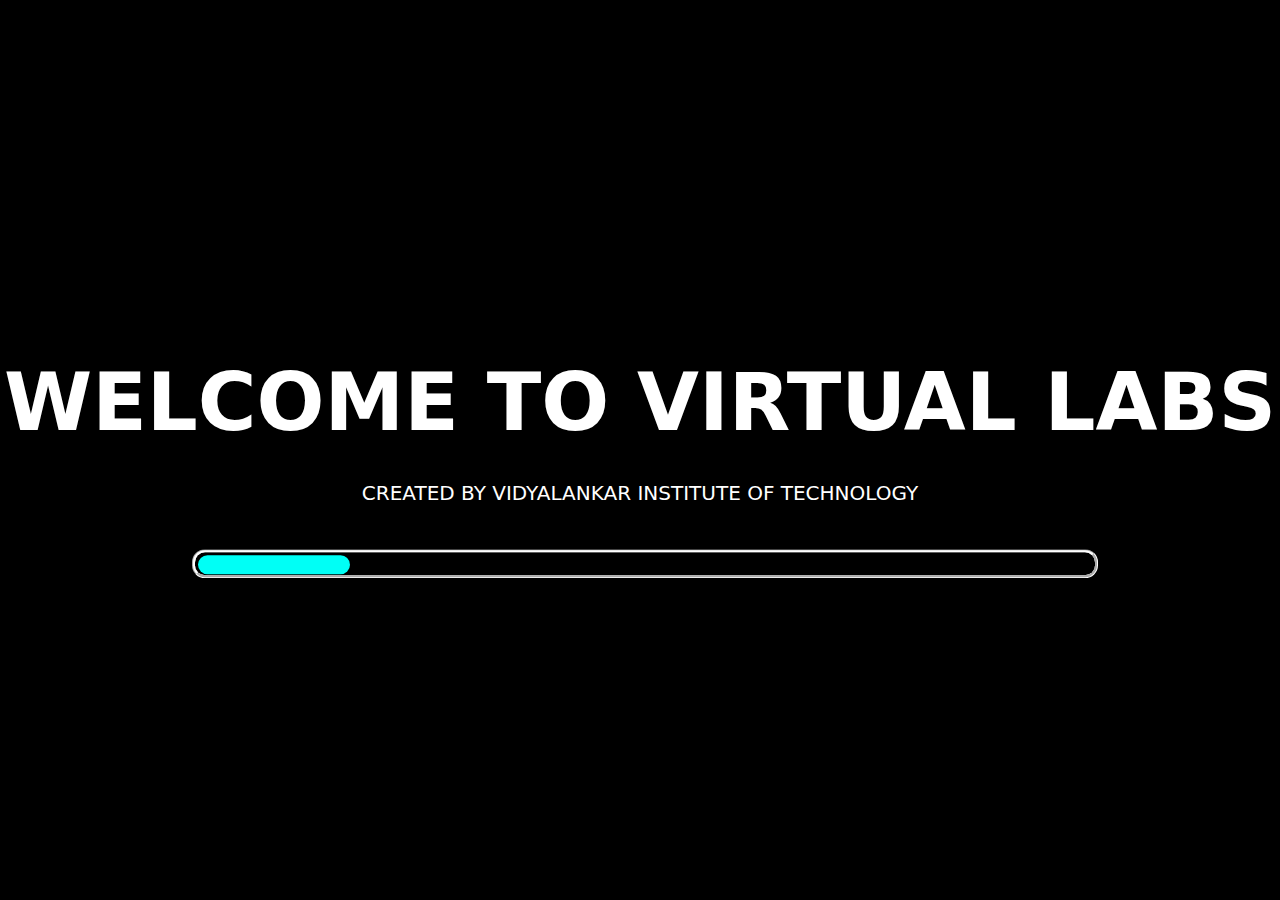
<file: index.html>
<!DOCTYPE html>
<html lang="en" dir="ltr">

<head>
  <meta charset="utf-8">
  <title>Loading Animation</title>
  <link rel="stylesheet" href="./css/loader.css">
  <script src="./javascript/loader.js"></script>
  <script>
    // Function to check screen size and load or block page accordingly
    function checkScreenSize() {
      if (window.innerWidth < 768) { // If screen width is less than 768 pixels
        document.getElementById("pageContent").style.display = "none"; // Hide the page content
        document.getElementById("mobileMessage").style.display = "block"; // Show the message for mobile devices
      } else {
        document.getElementById("pageContent").style.display = "block"; // Show the page content
        document.getElementById("mobileMessage").style.display = "none"; // Hide the message for mobile devices
      }
    }

    // Execute the checkScreenSize function when the window loads
    window.onload = function() {
      checkScreenSize();
    };
  </script>
  <style>
    /* CSS for the message for mobile devices */
    #mobileMessage {
      display: none;
      position: fixed;
      top: 50%;
      left: 50%;
      transform: translate(-50%, -50%);
      background-color: #fff;
      padding: 20px;
      border: 1px solid #ccc;
      border-radius: 5px;
      text-align: center;
      box-shadow: 0 0 10px rgba(0, 0, 0, 0.2);
      z-index: 9999;
    }
  </style>
</head>

<body>
  <div id="pageContent" class="loading">
    <div class="text"> WELCOME TO VIRTUAL LABS</div>
    <div class="subtext">CREATED BY VIDYALANKAR INSTITUTE OF TECHNOLOGY</div>
    <label class="percent">100%</label>
    <div class="progress-bar">
      <div class="progress"></div>
    </div>
  </div>

  <!-- Message for mobile devices -->
  <div id="mobileMessage">
    <p>For the best experience, we suggest using a desktop or laptop to fully utilize our platform's features. Thank you for your understanding.</p>
  </div>

  <script>
    var text = document.querySelector('.text');
    var percent = document.querySelector('.percent');
    var progress = document.querySelector('.progress');
    var count = 4;
    var per = 16;
    var loading = setInterval(animate, 40);

    function animate() {
      if (count == 224) {
        text.textContent = "  WELCOME TO VIRTUAL LABS";
        text.style.fontSize = "70px";
        text.classList.add("add");
        clearInterval(loading);
      } else {
        per = per + 4;
        count = count + 1;
        progress.style.width = per + 'px';
        percent.textContent = count + '%';
      }
    }
  </script>
</body>

</html>
</file>
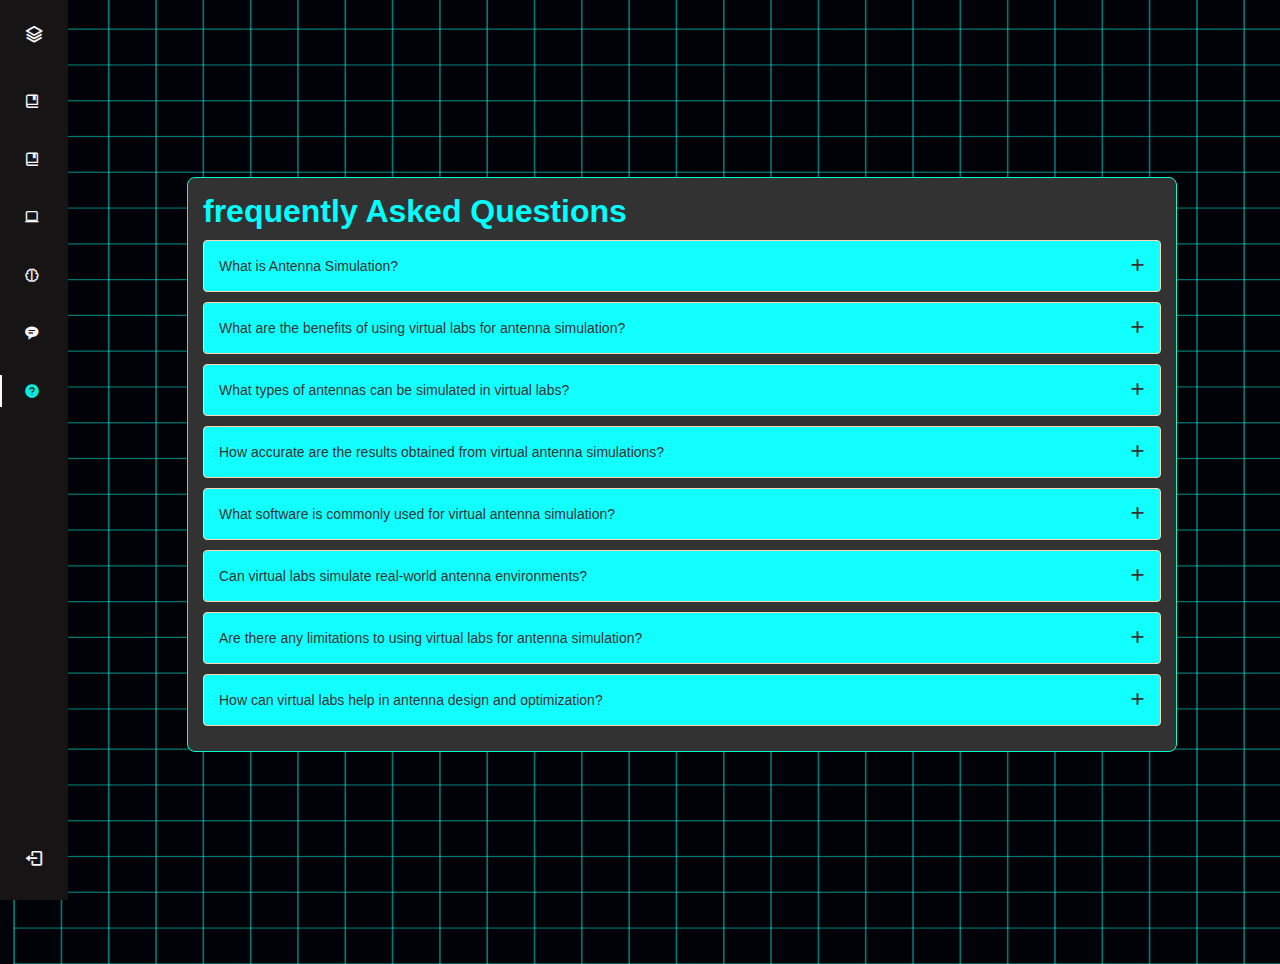
<file: html/faq.html>
<!DOCTYPE html>
<html lang="en">
    <head>
        <meta charset="UTF-8">
        <meta name="viewport" content="width=device-width, initial-scale=1.0">

        <!-- ===== BOX ICONS ===== -->
         <!-- These 3 links are only for icons -->
    <link rel="stylesheet" href="https://cdnjs.cloudflare.com/ajax/libs/font-awesome/6.1.1/css/all.min.css">
    <link rel="stylesheet" href="https://fonts.googleapis.com/css2?family=Material+Symbols+Rounded:opsz,wght,FILL,GRAD@20..48,100..700,0..1,-50..200" />
    <link rel="stylesheet" href="https://fonts.googleapis.com/icon?family=Material+Icons">
        <link href='https://cdn.jsdelivr.net/npm/boxicons@2.0.5/css/boxicons.min.css' rel='stylesheet'>
        <link rel="preconnect" href="https://fonts.googleapis.com">
        <link rel="preconnect" href="https://fonts.gstatic.com" crossorigin="">
        <!-- ===== CSS ===== -->
        <link rel="stylesheet" href="../css/faq.css">
        <script src="https://ajax.googleapis.com/ajax/libs/jquery/3.2.0/jquery.min.js"></script>
        <script src="https://netdna.bootstrapcdn.com/bootstrap/3.1.1/js/bootstrap.min.js"></script>

        <title>Theory</title>
    </head>
    <body>
        <body id="body-pd">
           
     
           
            <div class="l-navbar" id="nav-bar">
                <nav class="nav">
                    <div>
                        <a href="#" class="nav__logo">
                            <i class='bx bx-layer nav__logo-icon'></i>
                            <span class="nav__logo-name">Virtual Labs</span>
                        </a>
            
                        <div class="nav__list">
                        

                            <a href="#" class="nav__link " onmouseover="playhover()">
                                <i class='bx bx-book-bookmark' onclick="window.location.href='./Introduction.html'"></i>
                                <span class="nav__name" onclick="window.location.href='./Introduction.html'">Introduction</span>
                            </a>
            
            
                            <a href="#" class="nav__link " onmouseover="playhover()">
                                <i class='bx bx-book-bookmark' onclick="window.location.href='./Theory.html'"></i>
                                <span class="nav__name" onclick="window.location.href='./Theory.html'">Theory</span>
                            </a>
            
                            <a href="#" class="nav__link "  onmouseover="playhover()">
                                <i class='bx bx-laptop'onclick="window.location.href='./simulation.html'" ></i>
                                <span class="nav__name" onclick="window.location.href='./simulation.html'">Simulation</span>
                            </a>
                            <a href="#" class="nav__link "  onmouseover="playhover()">
                                <i class='bx bx-brain' onclick="window.location.href='./quiz.html'"></i>
                                <span class="nav__name"    onclick="window.location.href='./quiz.html'">Quiz</span>
                            </a>
                            <a href="#" class="nav__link" onmouseover="playhover()">
                                <i class='bx bxs-message-rounded-detail' onclick="window.location.href='https://t.me/LabBot_ai'"></i>
                                <span class="nav__name" onclick="window.location.href='https://t.me/LabBot_ai'">Chatbot</span>
                            </a>
            
                            <a href="#" class="nav__link active"  onmouseover="playhover()">
                                <i class='bx bxs-help-circle'onclick="window.location.href='./faq.html'"></i>
                                <span class="nav__name"  onclick="window.location.href='./faq.html'">FAQ</span>
                            </a>
                        </div>
                    </div>
            
                    <a href="#" class="nav__link" onmouseover="playudio()">
                        <i class='bx bx-log-out nav__icon' onmouseover="playhover()"></i>
                        <span class="nav__name" onclick="window.location.href='/index.html'">Log Out</span>
                    </a>
                </nav>
            </div>
            
            <audio id="buttonudio" src="../assests/audios/cliccks.mp3"></audio>
            <audio id="buttonhover" src="../assests/audios/hovvers.mp3"></audio>
            
            <script>
                function playclick() {
                    var audio = document.getElementById('buttonudio');
                    audio.play();
                }
        
                function playhover() {
                    var audio = document.getElementById('buttonhover');
                    audio.play();
                }
            </script>
            
          
    
        <div class="accordion">
            <div class="discription" >
                <h1>frequently Asked Questions</h1>
            </div>
       
            <div class="accordion-content">
                <header>
                    <span class="title">What is Antenna Simulation?</span>
                    <i class="fa-solid fa-plus" onclick="playhover()"></i>
                </header>
    
                <p class="description">
                  Antenna simulation involves using software tools to model, analyze, and optimize the performance of antennas. It helps engineers predict how antennas will behave in different environments, frequencies, and configurations without physical prototyping. By simulating factors like radiation patterns, impedance matching, and gain, engineers can refine antenna designs for better performance in real-world applications like telecommunications, radar, and wireless networks.
                </p>
            </div>
    
            <div class="accordion-content">
                <header>
                    <span class="title">What are the benefits of using virtual labs for antenna simulation?</span>
                    <i class="fa-solid fa-plus" onclick="playhover()"></i>
                </header>
    
                <p class="description">
                    Antenna simulation saves time and costs by predicting antenna behavior before physical prototyping. It optimizes design parameters like radiation patterns and impedance matching, ensuring better performance in various environments and frequencies. This accelerates innovation in telecommunications, radar, and wireless networks by enabling efficient exploration of complex configurations and technologies.
                </p>
            </div>
            <div class="accordion-content">
                <header>
                    <span class="title">What types of antennas can be simulated in virtual labs?</span>
                    <i class="fa-solid fa-plus" onclick="playhover()"></i>
                </header>
    
                <p class="description">
                    Virtual labs can simulate diverse antennas like dipoles, patches, Yagi-Udas, microstrips, and more. These simulations cover parameters such as radiation patterns, impedance matching, and frequency response, enabling comprehensive antenna analysis and optimization.
                </p>
            </div>
            <div class="accordion-content">
                <header>
                    <span class="title">How accurate are the results obtained from virtual antenna simulations?</span>
                    <i class="fa-solid fa-plus" onclick="playhover()"></i>
                </header>
    
                <p class="description">
                    Virtual antenna simulations generally provide reasonably accurate results but may vary depending on simulation software, input parameters, and model fidelity. Validation through empirical testing is often necessary for real-world confirmation.
                </p>
            </div>
            <div class="accordion-content" >
                <header>
                    <span class="title">What software is commonly used for virtual antenna simulation?</span>
                    <i class="fa-solid fa-plus" onclick="playhover()"></i>
                </header>
    
                <p class="description">
                    Commonly used software for virtual antenna simulation includes CST Studio Suite, ANSYS HFSS, FEKO, Keysight ADS, Sonnet Software, WIPL-D Pro, and MATLAB with Antenna Toolbox.
                </p>
            </div>
            <div class="accordion-content" >
                <header>
                    <span class="title">Can virtual labs simulate real-world antenna environments?</span>
                    <i class="fa-solid fa-plus" onclick="playhover()"></i>
                </header>
    
                <p class="description" >
                    Yes, virtual labs can simulate real-world antenna environments, offering insights into antenna performance and aiding in design optimization.
                </p>
            </div>
            <div class="accordion-content" >
                <header>
                    <span class="title">Are there any limitations to using virtual labs for antenna simulation?</span>
                    <i class="fa-solid fa-plus" onclick="playhover()"></i>
                </header>
    
                <p class="description" >
                    
              Limitations of virtual labs for antenna simulation include simplifications in modeling, calibration challenges, computational resource requirements, incomplete capture of environmental factors, and the need for validation through empirical testing.
                </p>
            </div>
            <div class="accordion-content" >
                <header>
                    <span class="title">How can virtual labs help in antenna design and optimization?</span>
                    <i class="fa-solid fa-plus" onclick="playhover()"></i>
                </header>
    
                <p class="description" >
                    Virtual labs aid antenna design by simulating performance in different conditions, allowing engineers to experiment with configurations and materials. They optimize parameters like radiation patterns and impedance matching, speeding up the design process and reducing costs.
                </p>
            </div>
        </div>
        <!--===== MAIN JS =====-->
        <script src="../javascript/faq.js" defer></script>
        <audio id="autoPlayAudio" src="../assests/audios/cliccks.mp3" autoplay></audio>
    </body>
</html>
</file>
<file: css/loader.css>
@import url("https://fonts.googleapis.com/css?family=Roboto:400,900italic,900,700italic,700,500italic,500,400italic,300italic,300,100italic,100");
*{
  margin: 0;
  padding: 0;
}
body{
  font-family: 'Roboto';
  background: #000000;
}
.loading{
position: absolute;
  top: 50%;
  left: 50%;
  transform: translate(-50%, -50%);
}
.text{
  color: #FFF;

text-align: center;
font-family: system-ui, -apple-system, BlinkMacSystemFont, 'Segoe UI', Roboto, Oxygen, Ubuntu, Cantarell, 'Open Sans', 'Helvetica Neue', sans-serif;
font-style: normal;
font-weight: 700;
line-height: 133%;
  width: 90rem;
  font-size: 80px;
  text-align: center;
  color: #ffffff;
  margin-bottom: 25px;
}
.subtext{
  font-family: system-ui, -apple-system, BlinkMacSystemFont, 'Segoe UI', Roboto, Oxygen, Ubuntu, Cantarell, 'Open Sans', 'Helvetica Neue', sans-serif;
font-style: normal;
  width: 90rem;
  font-size: 20px;
  font-weight: 400;
  text-align: center;
  color: #ffffff;
  margin-bottom: 25px;
}
.add{
  animation: animate .7s ease-in-out .1s;
}
@keyframes animate {
  0%{
    opacity: 1;
  }
  50%{
    opacity: 0.2;
  }
  100%{
    opacity: 1;
  }
}
.progress-bar{
 position: absolute;
 margin-left: 17rem;
  padding: 90px;
  width: 906px;
  height: 29px;
  background: #000000;
  border-color: rgb(255, 255, 255);
  border-style:groove;
  border-radius: 13px;
  padding: 3px;
  box-sizing: border-box;
}
.progress{
  width: 203px;
  height: 19px;
  background: #00fff6;
  border-radius: 13px;
}
</file>
<file: css/faq.css>
/*===== GOOGLE FONTS =====*/
@import url("https://fonts.googleapis.com/css2?family=Nunito:wght@400;600;700&display=swap");

/*===== VARIABLES CSS =====*/
:root{
  --header-height: 3rem;
  --nav-width: 68px;

  /*===== Colors =====*/
  --first-color: #161414;
  --black-color: #000000;
  --first-color-light: #F7F6FB;
  --first-color-dark: #00EDDF;
  --white-color: #F7F6FB;
  
  /*===== Font and typography =====*/
  --body-font: 'Nunito', sans-serif;
  --normal-font-size: 1rem;
  
  /*===== z index =====*/
  --z-fixed: 100;
}






/*===== BASE =====*/
*,::before,::after{
  box-sizing: border-box;
}

body{
    
  position: relative;
  background-color: #0b0a20; 
  margin: var(--header-height) 0 0 0;
  padding: 0 1rem;
  font-family: var(--body-font);
  font-size: var(--normal-font-size);
  transition: .5s;
}

a{
  text-decoration: none;
}
/*===== scene =====*/
.content {
  flex: 1;
  padding: 10px;
}







/*===== HEADER =====*/
.header{
  width: 100%;
  height: var(--header-height);
  position: fixed;
  top: 0;
  left: 0;
  display: flex;
  align-items: center;
  justify-content: space-between;
  padding: 0 1rem;
  background-color: #0b0a20;
  z-index: var(--z-fixed);
  transition: .5s;
}

.header__toggle{
  color: var( --white-color);
  left: 30%;
  font-size: 1.5rem;
  cursor: pointer;
}


/*===== NAV =====*/
.l-navbar{
  position: fixed;
  top: 0;
  left: -30%;
  width: var(--nav-width);
  height: 100vh;
  background-color: var(--first-color);
  padding: .5rem 1rem 0 0;
  transition: .5s;
  z-index: var(--z-fixed);
}

.nav{
  height: 100%;
  display: flex;
  flex-direction: column;
  justify-content: space-between;
  overflow: hidden;
}

.nav__logo, .nav__link{
  display: grid;
  grid-template-columns: max-content max-content;
  align-items: center;
  column-gap: 1rem;
  padding: .5rem 0 .5rem 1.5rem;
}

.nav__logo{
  margin-bottom: 2rem;
}

.nav__logo-icon{
  font-size: 1.25rem;
  color: var(--white-color);
}

.nav__logo-name{
  color: var(--white-color);
  font-weight: 700;
}

.nav__link{
  position: relative;
  color: var(--first-color-light);
  margin-bottom: 1.5rem;
  transition: .3s;
}

.nav__link:hover{
  color: var( --first-color-dark);
}

.nav__icon{
  font-size: 1.25rem;
}

/*Show navbar movil*/
.show{
  left: 0;
}

/*Add padding body movil*/
.body-pd{
  padding-left: calc(var(--nav-width) + 1rem);
}

/*Active links*/
.active{
  color: var(--first-color-dark);
}

.active::before{
  content: '';
  position: absolute;
  left: 0;
  width: 2px;
  height: 32px;
  background-color: var(--white-color);
}


/* ===== MEDIA QUERIES=====*/
@media screen and (min-width: 768px){
  body{
    margin: calc(var(--header-height) + 1rem) 0 0 0;
    padding-left: calc(var(--nav-width) + 2rem);
  }

  .header{
    height: calc(var(--header-height) + 1rem);
    padding: 0 2rem 0 calc(var(--nav-width) + 2rem);
  }

  .header__img{
    width: 40px;
    height: 40px;
  }

  .header__img img{
    width: 45px;
  }

  .l-navbar{
    left: 0;
    padding: 1rem 1rem 0 0;
  }
  
  /*Show navbar desktop*/
  .show{
    width: calc(var(--nav-width) + 156px);
  }

  /*Add padding body desktop*/
  .body-pd{
    padding-left: calc(var(--nav-width) + 188px);
  }
}


@import url('https://fonts.googleapis.com/css2?family=Poppins:wght@300;400;500;600&display=swap');

*{
    margin: 0;
    padding: 0;
    box-sizing: border-box;
    font-family: 'Poppins', sans-serif;
}
body{
    
    background-image: url("../assests/img/simulation.png"); 
    min-height: 100vh;
    display: flex;
    align-items: center;
    justify-content: center;
}

.discription{
    border-radius: 9px;
    border-color: #0aafaf;
  
color: #00ffff;
}

.accordion{
  padding-top: 30px;
    margin-top: -100px;
    max-width: 990px;
    width: 100%;
    background: #323232;
    padding: 15px;
    border-radius: 8px;
    border: 1px solid #00ffd0;
    box-shadow:  0 0 4px rgba(0,0,0,0.2);
}
.accordion .accordion-content{
    margin: 10px 0;
    border-radius: 4px;
    background: #FFF7F0;
    background-color: #12ffff;
    border: 1px solid #FFD6B3;
    overflow: hidden;
}


.accordion-content.open{
    padding-bottom: 10px;
    background-color: #ffffff;
    border-color: #CCEEFF;
    text-decoration:double;
}
.accordion-content header{
    display: flex;
    min-height: 50px;
    padding: 0 15px;
    cursor: pointer;
    align-items: center;
    justify-content: space-between;
    transition: all 0.2s linear;
}
.accordion-content.open header{
    min-height: 35px;
}
.accordion-content header .title{
    font-size: 14px;
    font-weight: 500;
    color: #333;
}
.accordion-content header i{
    font-size: 15px;
    color: #333;
}
.accordion-content .description{
    height: 0;
    font-size: 12px;
    color: #333;
    font-weight: 400;
    padding: 0 15px;
    transition: all 0.2s linear;
}
</file>
